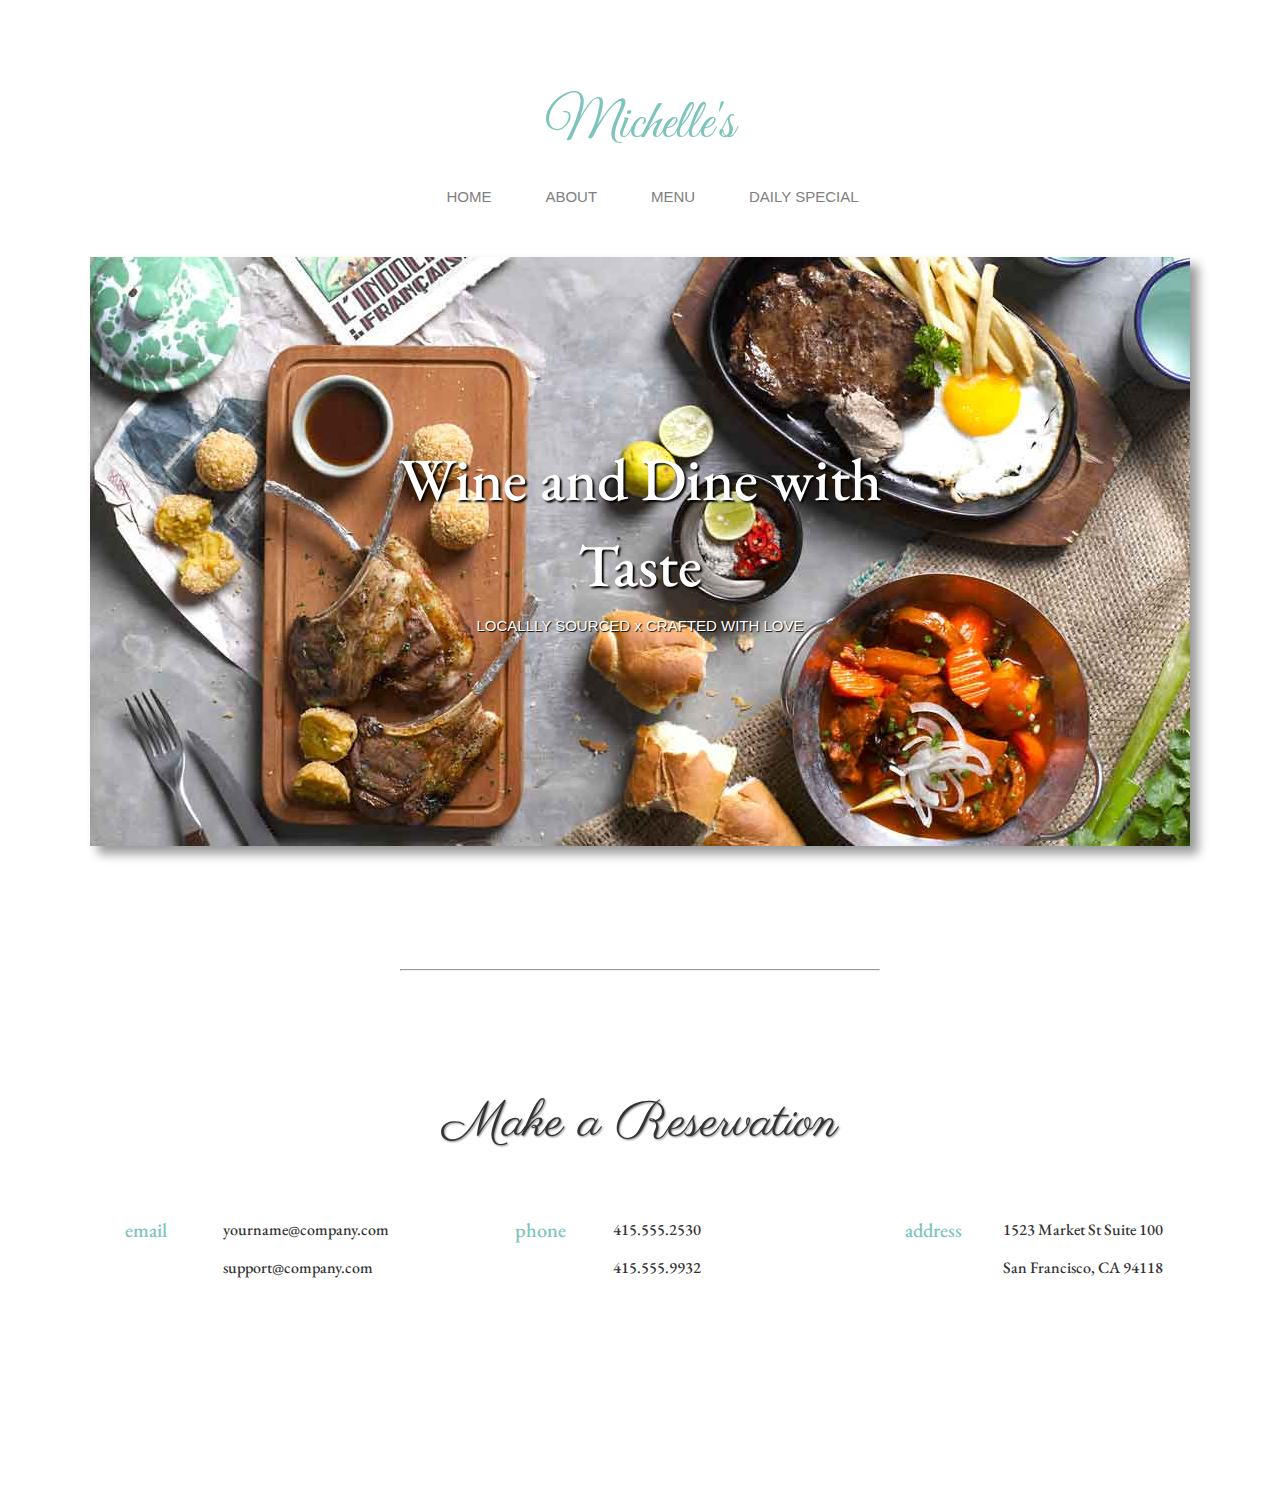
<file: index.html>
<html>
<head>
    <title>
      Restaurant Mockup
    </title>

    <link rel="stylesheet" href="https://maxcdn.bootstrapcdn.com/bootstrap/3.3.7/css/bootstrap.min.css" integrity="sha384-BVYiiSIFeK1dGmJRAkycuHAHRg32OmUcww7on3RYdg4Va+PmSTsz/K68vbdEjh4u" crossorigin="anonymous">
    <link href="css/style.css" rel="stylesheet">
    <link href="https://fonts.googleapis.com/css?family=Parisienne|EB+Garamond|Great+Vibes" rel="stylesheet">

    <style>
    hr {
      display: block;
      margin-top: 175px;
      margin-bottom: 125;
      margin-left: 400px;
      margin-right: 400px;
      border-style: inset;
      border-width: 1px;
    }
    </style>
</head>
<body>
  <div class="container website-title">
    <h1>Michelle's</h1>
  </div>

  <div class="container nav">
    <ul>
      <li><a href="index.html">HOME</a></li>
      <li><a href="about.html">ABOUT</a></li>
      <li><a href="menu.html">MENU</a></li>
      <li><a href="daily.html">DAILY SPECIAL</a></li>
  </div>


  <div class="container big-image home-image">
    <body>
      <img src="images/big_home.jpg"/>
      <h1>Wine and Dine with</h1>
      <h2>Taste</h2>
      <h3>LOCALLLY SOURCED x CRAFTED WITH LOVE</h3>
    </body>
  </div>

  <div class="container empty-space">
  </div>

  <hr>

  <div class="container reservation">
    <div class="row">
      <h4>Make a Reservation</h4>
      <div class="col-sm-1">
        <h2>email</h2>
      </div>
      <div class="col-sm-3">
        <h3>yourname@company.com</h3>
        <h3>support@company.com</h3>
      </div>
      <div class="col-sm-1">
        <h2>phone</h2>
      </div>

      <div class="col-sm-3">
        <h3>415.555.2530</h3>
        <h3>415.555.9932​</h3>
      </div>
      <div class="col-sm-1">
        <h2>address</h2>
      </div>
      <div class="col-sm-3">
        <h3>1523 Market St  Suite 100</h3>
        <h3>​San Francisco, CA 94118</h3>
      </div>
    </div>
  </div>

  <div class="container bottom-empty-space">
  </div>
</body>
</html>
</file>
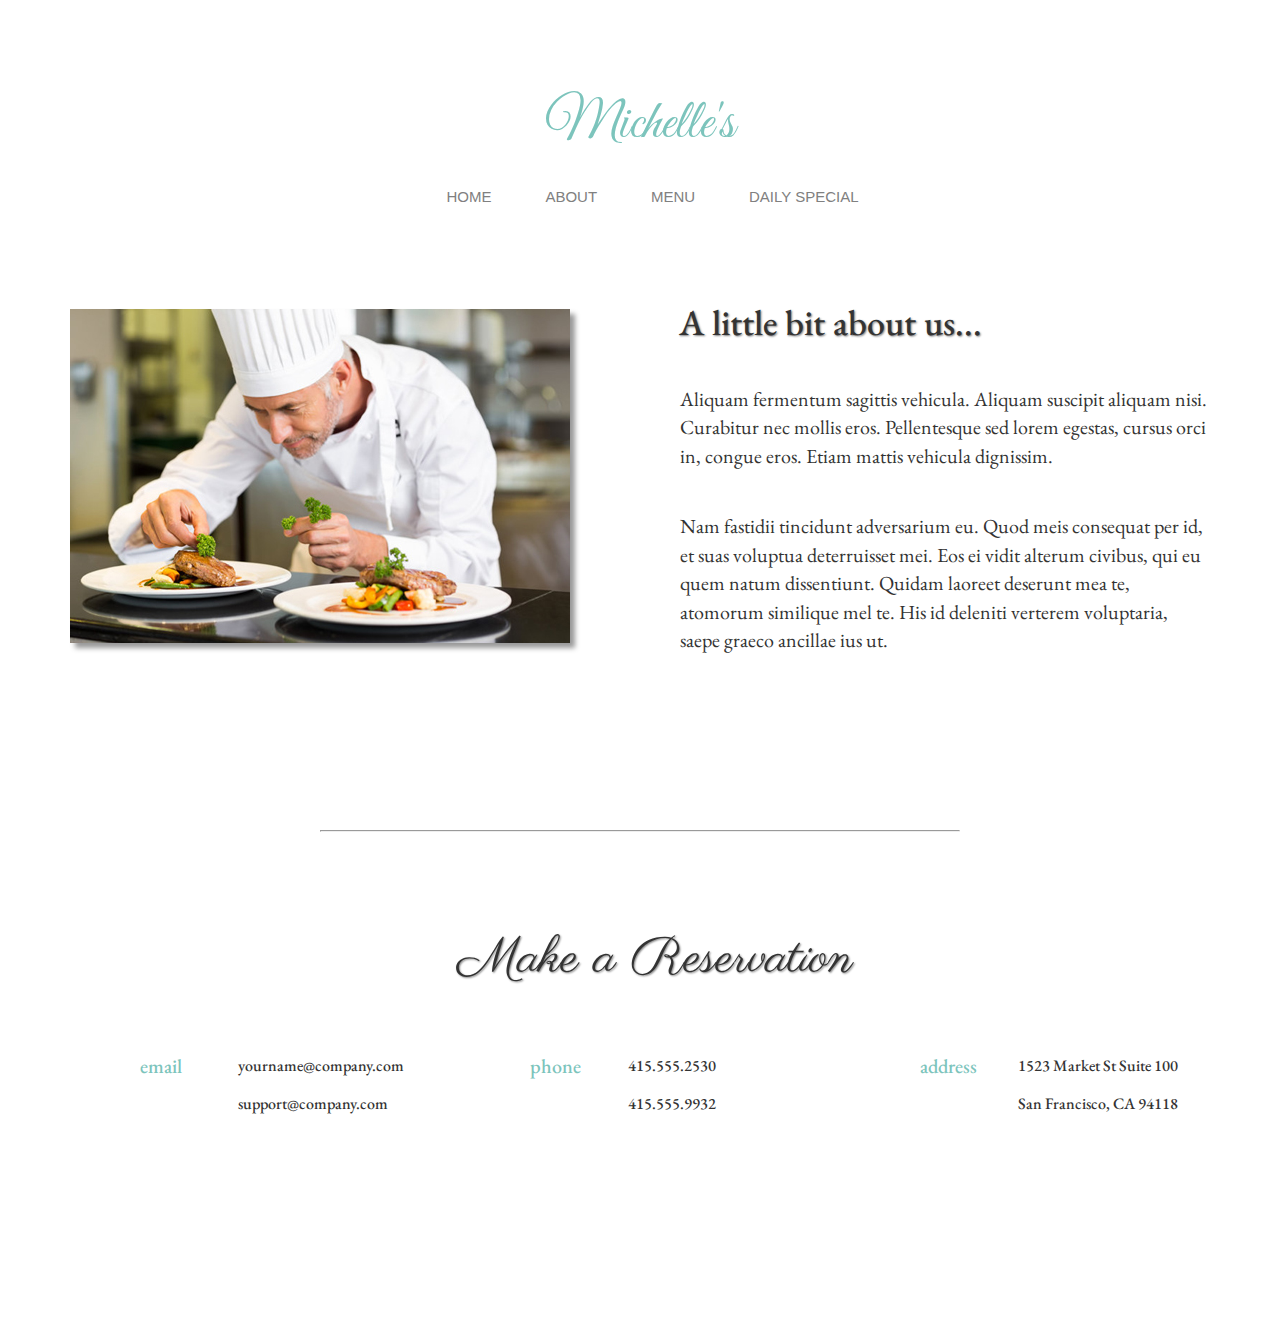
<file: about.html>
<html>
<head>
    <title>
      Restaurant Mockup
    </title>

    <link rel="stylesheet" href="https://maxcdn.bootstrapcdn.com/bootstrap/3.3.7/css/bootstrap.min.css" integrity="sha384-BVYiiSIFeK1dGmJRAkycuHAHRg32OmUcww7on3RYdg4Va+PmSTsz/K68vbdEjh4u" crossorigin="anonymous">
    <link href="css/style.css" rel="stylesheet">
    <link href="https://fonts.googleapis.com/css?family=Parisienne|EB+Garamond|Great+Vibes" rel="stylesheet">

    <style>
    hr {
      display: block;
      margin-top: -50px;
      margin-bottom: 100px;
      margin-left: 250px;
      margin-right: 250px;
      border-style: inset;
      border-width: 1px;
    }
    </style>
</head>
<body>
  <div class="container website-title">
    <h1>Michelle's</h1>
  </div>

  <div class="container nav">
    <ul>
      <li><a href="index.html">HOME</a></li>
      <li><a href="about.html">ABOUT</a></li>
      <li><a href="menu.html">MENU</a></li>
      <li><a href="daily.html">DAILY SPECIAL</a></li>
  </div>

  <div class="container about-image">
    <body>
        <div class="row">
          <div class="col-sm-6">
            <img src="images/about_image.jpg" width: "300px" height: "200px"/>
          </div>
          <div class="col-sm-6">
            <h1>A little bit about us...</h1>
            <p>Aliquam fermentum sagittis vehicula. Aliquam suscipit aliquam nisi. Curabitur nec mollis eros. Pellentesque sed lorem egestas, cursus orci in, congue eros. Etiam mattis vehicula dignissim.
            ​</p>
            <p>Nam fastidii tincidunt adversarium eu. Quod meis consequat per id, et suas voluptua deterruisset mei. Eos ei vidit alterum civibus, qui eu quem natum dissentiunt. Quidam laoreet deserunt mea te, atomorum similique mel te. His id deleniti verterem voluptaria, saepe graeco ancillae ius ut.
            </p>
          </div>
    </body>
  </div>

  <div class="container empty-about">
  </div>

  <hr>

  <div class="container reservation">
    <div class="row">
      <h4>Make a Reservation</h4>
      <div class="col-sm-1">
        <h2>email</h2>
      </div>
      <div class="col-sm-3">
        <h3>yourname@company.com</h3>
        <h3>support@company.com</h3>
      </div>
      <div class="col-sm-1">
        <h2>phone</h2>

      </div>
      <div class="col-sm-3">
        <h3>415.555.2530</h3>
        <h3>415.555.9932​</h3>
      </div>
      <div class="col-sm-1">
        <h2>address</h2>
      </div>
      <div class="col-sm-3">
        <h3>1523 Market St  Suite 100</h3>
        <h3>​San Francisco, CA 94118</h3>
      </div>
    </div>
  </div>

  <div class="container bottom-empty-space">
  </div>
</body>
</html>
</file>
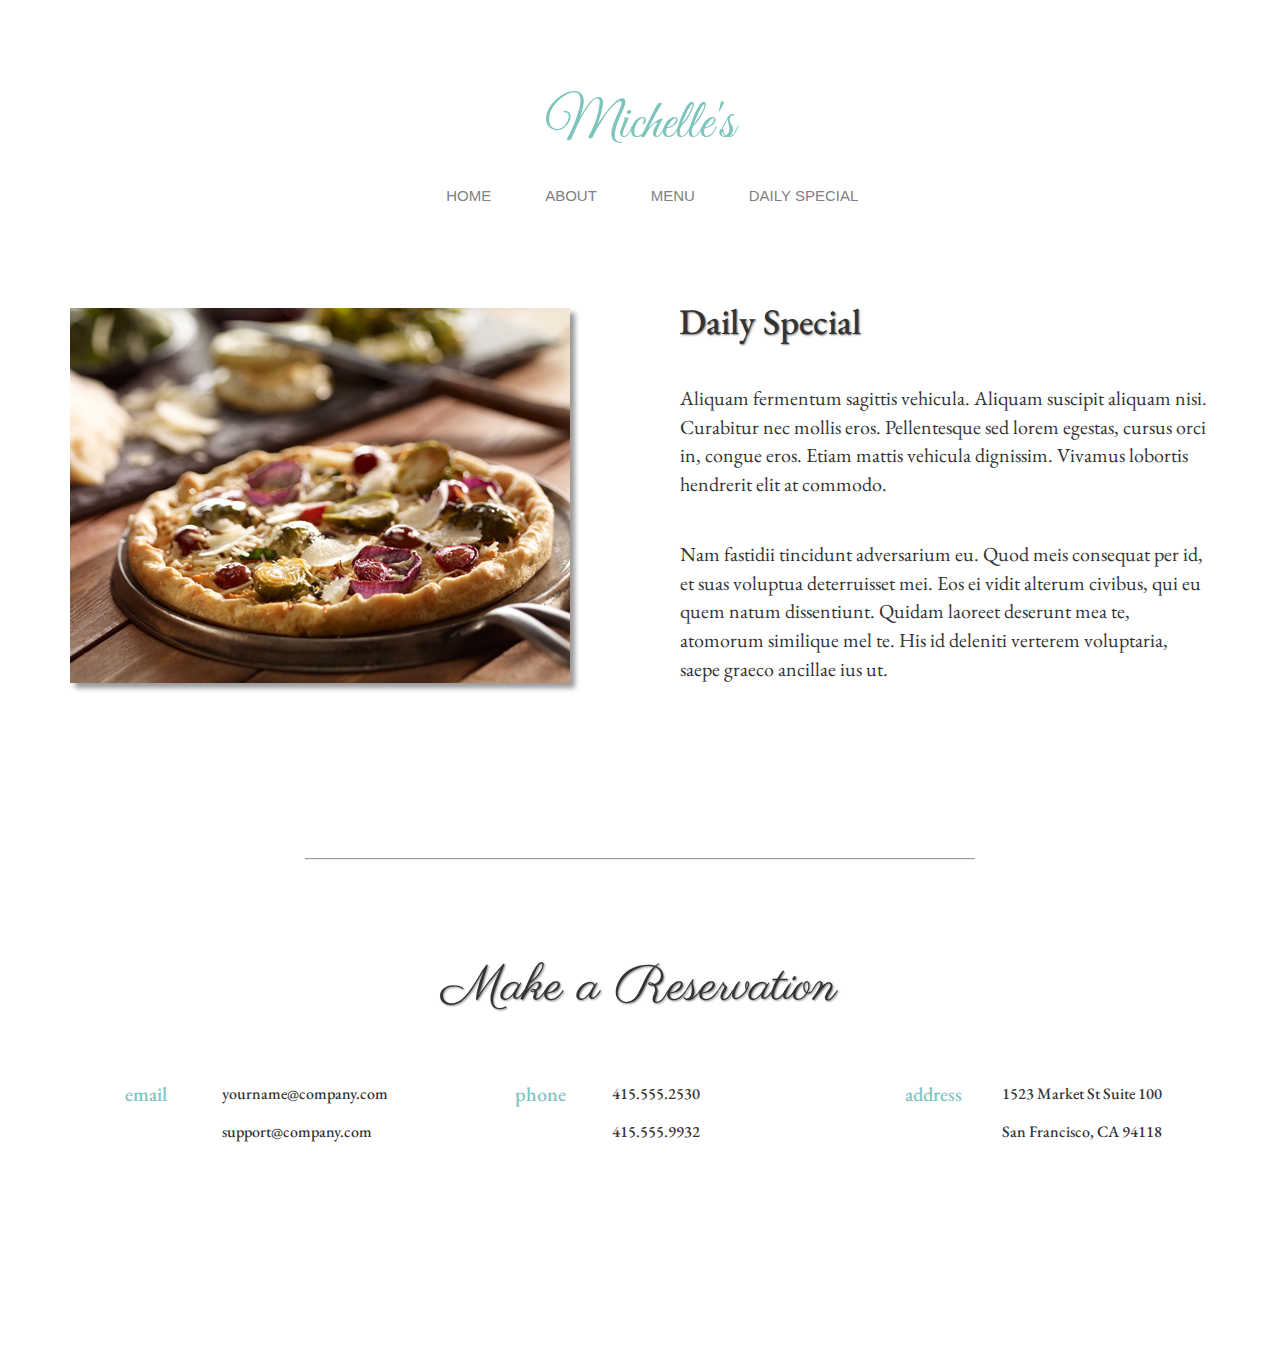
<file: daily.html>
<html>
<head>
    <title>
      Restaurant Mockup
    </title>

    <link rel="stylesheet" href="https://maxcdn.bootstrapcdn.com/bootstrap/3.3.7/css/bootstrap.min.css" integrity="sha384-BVYiiSIFeK1dGmJRAkycuHAHRg32OmUcww7on3RYdg4Va+PmSTsz/K68vbdEjh4u" crossorigin="anonymous">
    <link href="css/style.css" rel="stylesheet">
    <link href="https://fonts.googleapis.com/css?family=Parisienne|EB+Garamond|Great+Vibes" rel="stylesheet">

    <style>
    hr {
      display: block;
      margin-top: 125px;
      margin-bottom: 100px;
      margin-left: 250px;
      margin-right: 250px;
      border-style: inset;
      border-width: 1px;
    }
    </style>
</head>
<body>
  <div id="page-wrap">
  <div class="container zoom"
  </div>

  <div class="container website-title">
    <h1>Michelle's</h1>
  </div>

  <div class="container nav">
    <ul>
      <li><a href="index.html">HOME</a></li>
      <li><a href="about.html">ABOUT</a></li>
      <li><a href="menu.html">MENU</a></li>
      <li><a href="daily.html">DAILY SPECIAL</a></li>
  </div>

  <div class="container about-image">
    <body>
        <div class="row">
          <div class="col-sm-6">
            <img src="images/daily_image.jpg" width: "300px" height: "200px"/>
          </div>
          <div class="col-sm-6">
            <h1>Daily Special</h1>
            <p>Aliquam fermentum sagittis vehicula. Aliquam suscipit aliquam nisi. Curabitur nec mollis eros. Pellentesque sed lorem egestas, cursus orci in, congue eros. Etiam mattis vehicula dignissim. Vivamus lobortis hendrerit elit at commodo.
            ​</p>
            <p>Nam fastidii tincidunt adversarium eu. Quod meis consequat per id, et suas voluptua deterruisset mei. Eos ei vidit alterum civibus, qui eu quem natum dissentiunt. Quidam laoreet deserunt mea te, atomorum similique mel te. His id deleniti verterem voluptaria, saepe graeco ancillae ius ut.
            </p>
    </body>
  </div>

  <div class="container empty-space">
  </div>

  <hr>

  <div class="container reservation">
    <div class="row">
      <h4>Make a Reservation</h4>
      <div class="col-sm-1">
        <h2>email</h2>
      </div>
      <div class="col-sm-3">
        <h3>yourname@company.com</h3>
        <h3>support@company.com</h3>
      </div>
      <div class="col-sm-1">
        <h2>phone</h2>
      </div>

      <div class="col-sm-3">
        <h3>415.555.2530</h3>
        <h3>415.555.9932​</h3>
      </div>
      <div class="col-sm-1">
        <h2>address</h2>
      </div>
      <div class="col-sm-3">
        <h3>1523 Market St  Suite 100</h3>
        <h3>​San Francisco, CA 94118</h3>
      </div>
    </div>
  </div>

  <div class="container bottom-empty-space">
  </div>
</div>
</body>
</html>
</file>
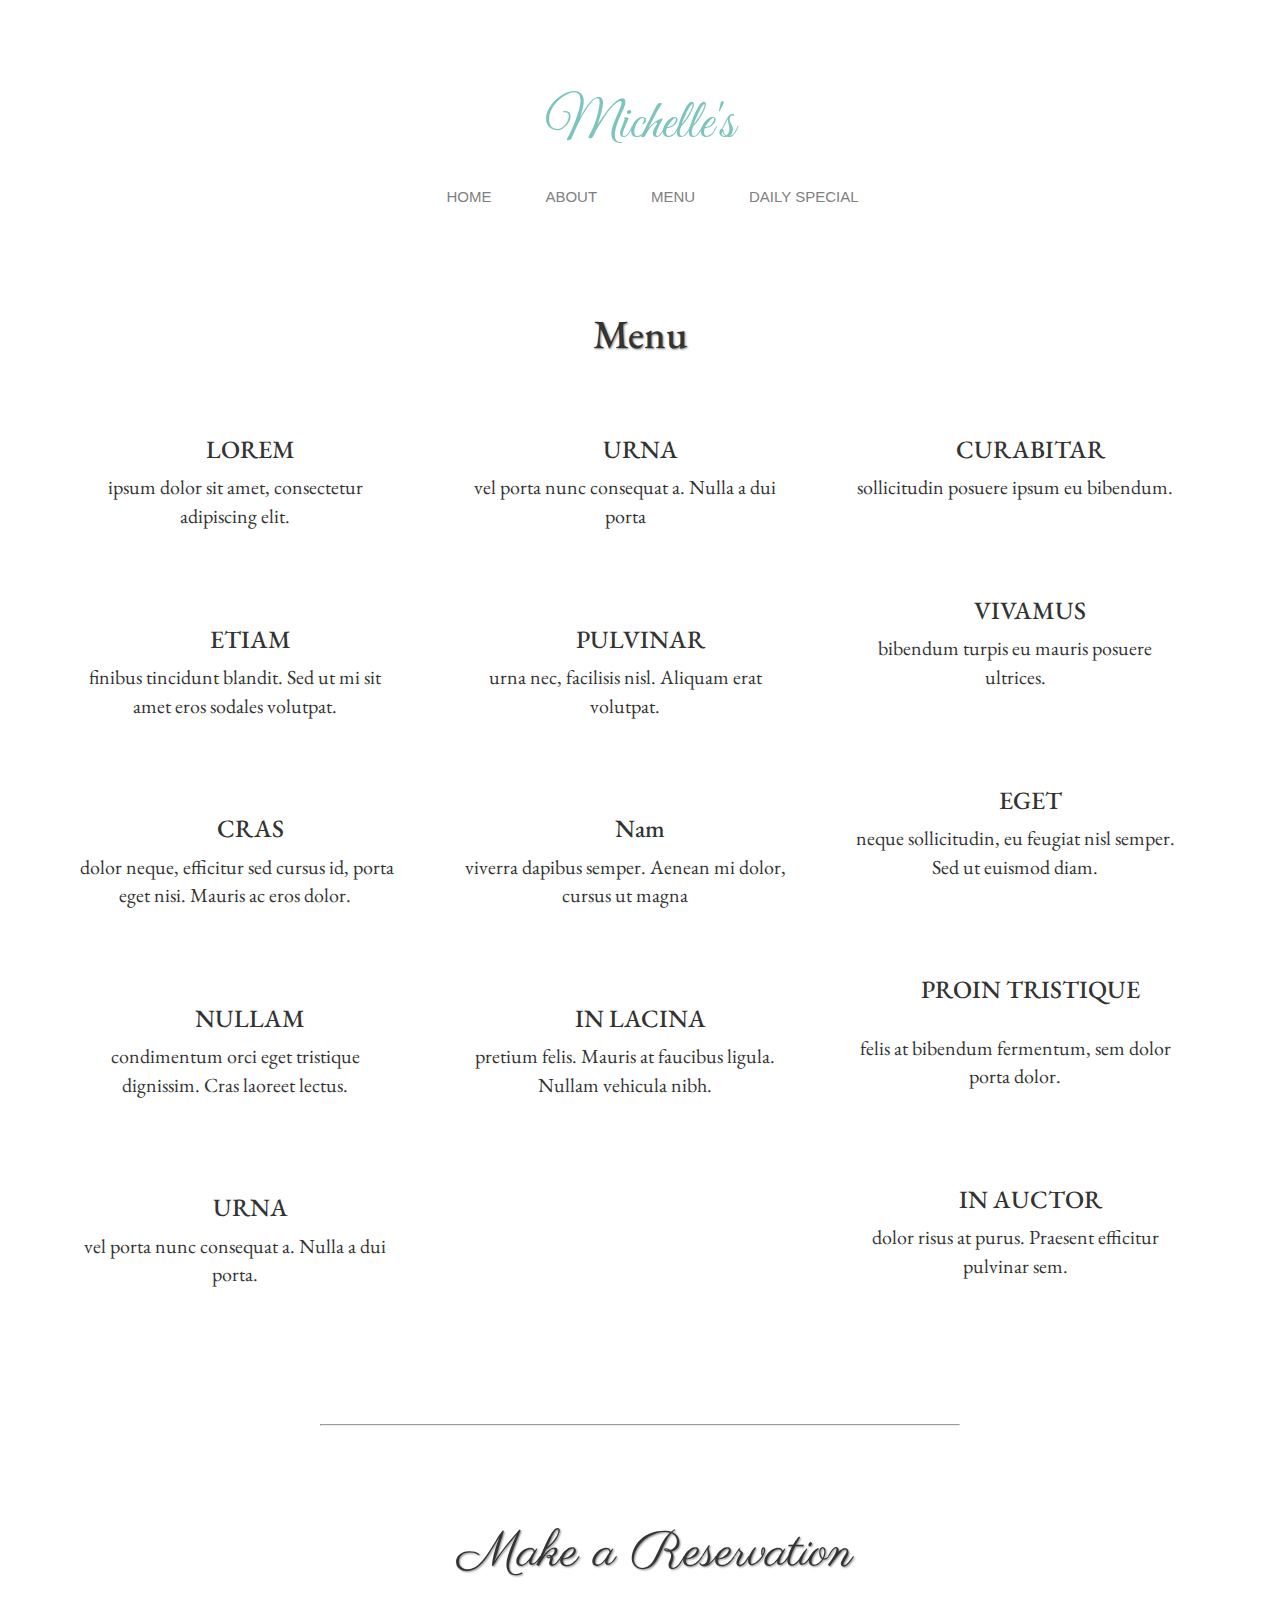
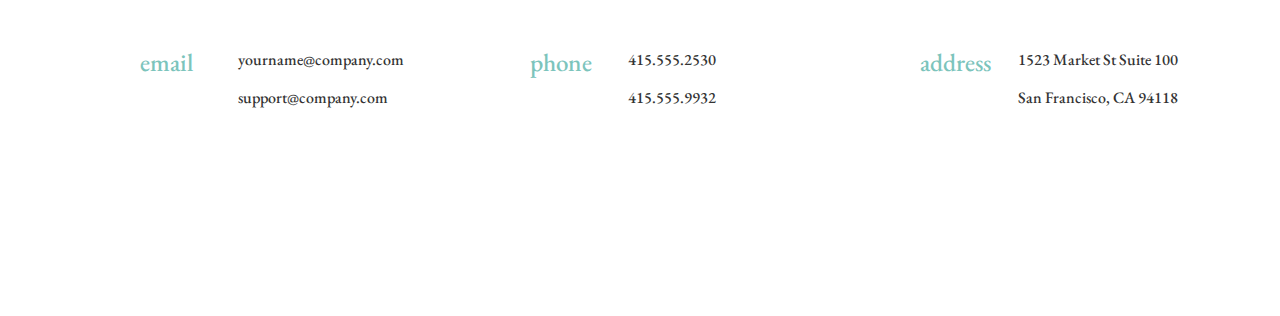
<file: menu.html>
<html>
<head>
    <title>
      Restaurant Mockup
    </title>

    <link rel="stylesheet" href="https://maxcdn.bootstrapcdn.com/bootstrap/3.3.7/css/bootstrap.min.css" integrity="sha384-BVYiiSIFeK1dGmJRAkycuHAHRg32OmUcww7on3RYdg4Va+PmSTsz/K68vbdEjh4u" crossorigin="anonymous">
    <link href="css/style.css" rel="stylesheet">
    <link href="https://fonts.googleapis.com/css?family=Parisienne|EB+Garamond|Great+Vibes" rel="stylesheet">

    <style>
    hr {
      display: block;
      margin-top: 50px;
      margin-bottom: 100px;
      margin-left: 250px;
      margin-right: 250px;
      border-style: inset;
      border-width: 1px;
    }
    </style>
</head>
<body>
  <div class="container website-title">
    <h1>Michelle's</h1>
  </div>

  <div class="container nav">
    <ul>
      <li><a href="index.html">HOME</a></li>
      <li><a href="about.html">ABOUT</a></li>
      <li><a href="menu.html">MENU</a></li>
      <li><a href="daily.html">DAILY SPECIAL</a></li>
  </div>

  <div class="container menu"
    <body>
      <div class="row">
      <h1>Menu</h1>
      <div class="col-sm-4">
        <h2>LOREM</h2>
        <p>ipsum dolor sit amet, consectetur adipiscing elit.</p>
        <h2>ETIAM</h2>
        <p>finibus tincidunt blandit. Sed ut mi sit amet eros sodales volutpat.</p>
        <h2>CRAS</h2>
        <p>​ dolor neque, efficitur sed cursus id, porta eget nisi. Mauris ac eros dolor.</p>
        <h2>NULLAM</h2>
        <p>condimentum orci eget tristique dignissim. Cras laoreet lectus.</p>
        <h2>URNA</h2>
        <p>vel porta nunc consequat a. Nulla a dui porta.</p>
      </div>
      <div class="col-sm-4">
        <h2>URNA</h2>
        <p>vel porta nunc consequat a. Nulla a dui porta</p>
        <h2>PULVINAR</h2>
        <p>urna nec, facilisis nisl. Aliquam erat volutpat.</p>
        <h2>Nam</h2>
        <p>viverra dapibus semper. Aenean mi dolor, cursus ut magna</p>
        <h2>IN LACINA</h2>
        <p>pretium felis. Mauris at faucibus ligula. Nullam vehicula nibh.</p>
      </div>
      <div class="col-sm-4">
        <h2>CURABITAR</h2>
        <p>sollicitudin posuere ipsum eu bibendum.</p>
        <h2>VIVAMUS</h2>
        <p>bibendum turpis eu mauris posuere ultrices.</p>
        <h2>EGET</h2>
        <p>​neque sollicitudin, eu feugiat nisl semper. Sed ut euismod diam.</p>
        <h2>PROIN TRISTIQUE</h2>
        ​<p>felis at bibendum fermentum, sem dolor porta dolor.</p>
        <h2>IN AUCTOR</h2>
        <p>dolor risus at purus. Praesent efficitur pulvinar sem.</p>
      </div>
    </body>
  </div>

  <hr>

  <div class="container reservation">
    <div class="row">
      <h4>Make a Reservation</h4>
      <div class="col-sm-1">
        <h2>email</h2>
      </div>
      <div class="col-sm-3">
        <h3>yourname@company.com</h3>
        <h3>support@company.com</h3>
      </div>
      <div class="col-sm-1">
        <h2>phone</h2>

      </div>
      <div class="col-sm-3">
        <h3>415.555.2530</h3>
        <h3>415.555.9932​</h3>
      </div>
      <div class="col-sm-1">
        <h2>address</h2>
      </div>
      <div class="col-sm-3">
        <h3>1523 Market St  Suite 100</h3>
        <h3>​San Francisco, CA 94118</h3>
      </div>
    </div>
  </div>

  <div class="container bottom-empty-space">
  </div>
</body>
</html>
</file>
<file: css/style.css>
/*.container{
  border: 1px solid red;
}*/

#page-wrap {
     margin-right: 30.5px;
     margin-top: -.5px;
}

.zoom {
  zoom: 100%;
}

.website-title{
  text-align: center;
  margin-top: 75px;
  margin-bottom: 20px;
}

.website-title h1{
  font-family: 'Great Vibes', cursive;
  font-size: 55px;
  color: #7CC4BC;
}

.nav {
	text-align: center;
	}

.nav a:link, .nav a:visited{
  color: grey;
  text-decoration: none;
  padding: 5px;
}

.nav a:hover{
  color: white;
  padding: 5px;
  text-decoration: none;
  background-color: #D9DBDB;
}

.nav li{
  display: inline;
  font-size: 15px;
  padding: 20px;
}

.home-image{
	text-align:center;
	padding-bottom: 60px;
	padding-top: 40px;
  background-image: ("/images/big_home.jpg") center center;
	}

.home-image h1{
  margin-top: -400px;
  font-size: 60px;
  color: white;
  font-family: 'EB Garamond', serif;
  text-shadow: 2px 2px 2px black;
}

.home-image h2{
  font-size: 60px;
  margin-bottom: 20px;
  color: white;
  font-family: 'EB Garamond', serif;
  text-shadow: 2px 2px 2px black;
}

.home-image h3{
  margin-bottom: 100px;
  font-size: 15px;
  color: white;
  text-shadow: 1px 1px 1px black;
}

.home-image img{
  width:1100px;
  -moz-box-shadow: 5px 5px 5px #999;
  -webkit-box-shadow: 5px 5px 5px #999;
  box-shadow: 8px 8px 10px #999; }
}

.empty-space{
  min-height: 100px
}

.reservation h4{
  text-align:center;
  margin-top:0px;
  margin-bottom:50px;
  font-size:50px;
  font-family:'Parisienne', cursive;
  text-shadow: 1px 1px 2px grey;
}

.reservation h2{
  padding-left: 55px;
  margin-top: 18px;
  font-family: 'EB Garamond', serif;
  font-size: 20px;
  color: #7CC4BC;
}

.reservation h3{
  padding-left: 55px;
  font-family: 'EB Garamond', serif;
  font-size: 16px;
}

.bottom-empty-space{
  min-height: 200px
}

.menu h1{
  text-align: center;
  font-family: 'EB Garamond', serif;
  font-size: 40px;
  padding-top: 75px;
  padding-bottom: 50px;
  text-shadow: 1px 1px 2px grey;
}

.menu h2{
  text-align: center;
  font-family: 'EB Garamond', serif;
  font-size: 25px;
}

.menu p{
  text-align: center;
  font-family: 'EB Garamond', serif;
  font-size: 20px;
  padding-left: -left: 30px;
  padding-right: 30px;
  padding-bottom: 75px;
}

.about-image h1{
  margin-left: : 25px;
  margin-top: 86px;
  margin-bottom: 50px;
  padding-left: 24px;
  font-family: 'EB Garamond', serif;
  text-shadow: 1px 1px 2px grey;
}

.about-image p{
font-family: 'EB Garamond', serif;
font-size: 20px;
padding-left: 25px;
margin-top: -8px;
margin-bottom: 50px;
}

.about-image img{
  margin-top: 92px;
  width:500px;
  -moz-box-shadow: 5px 5px 5px #999;
  -webkit-box-shadow: 5px 5px 5px #999;
  box-shadow: 5px 5px 5px #999;
}


.empty-about{
  min-height: 175px;
}
</file>
